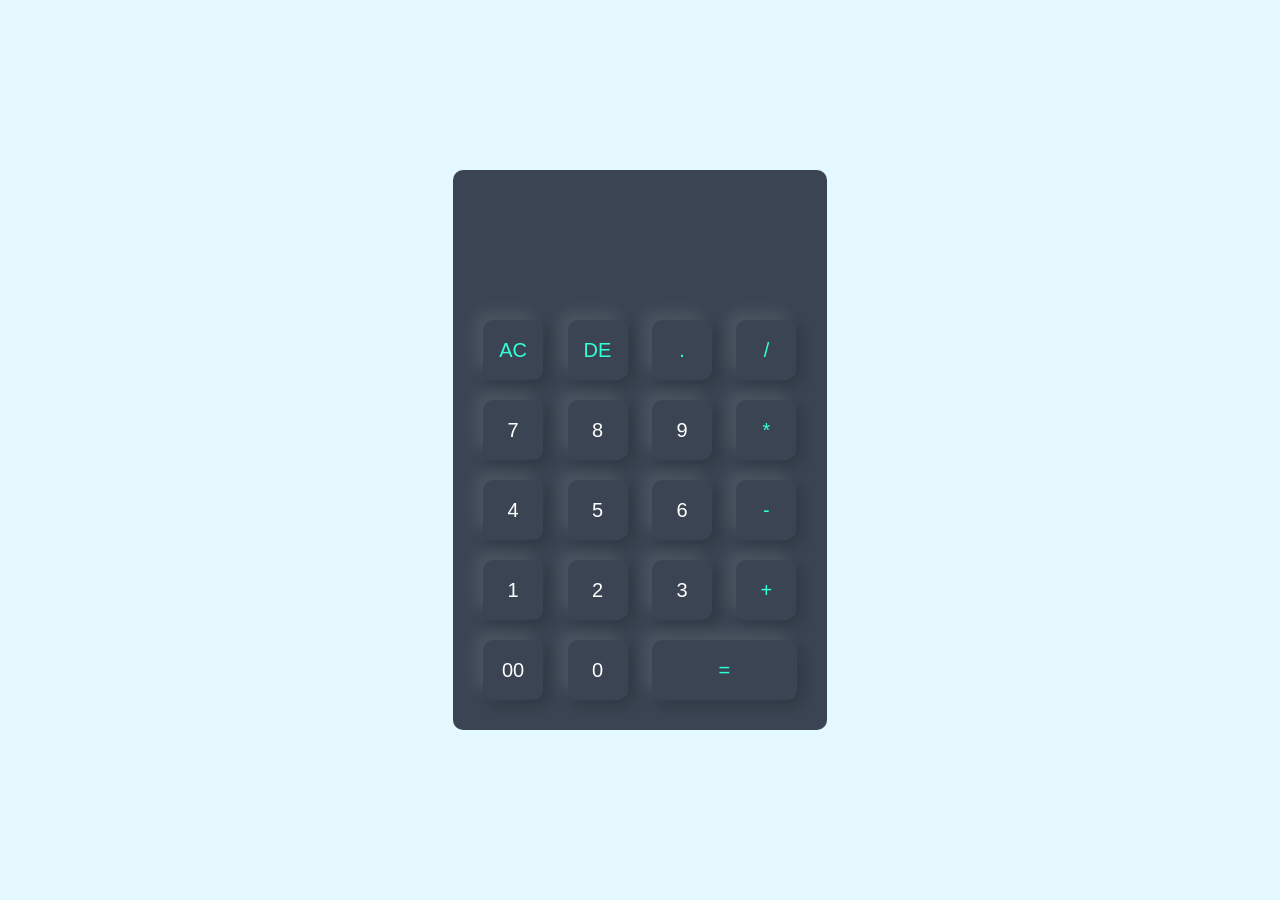
<file: javascript-calculator/index.html>
<!doctype html>
<html lang="en">
  <head>
    <meta charset="UTF-8" />
    <meta name="viewport" content="width=device-width, initial-scale=1.0" />
    <title>Javascript Calculator</title>
    <link rel="stylesheet" href="style.css" />
  </head>
  <body>
    <div class="container">
      <div class="calculator">
        <form>
          <div class="display">
            <input type="text" name="display" />
          </div>
          <div>
            <input type="button" value="AC" onclick="display.value = '' " class="operator"/>
            <input type="button" value="DE" onclick="display.value = display.value.toString().slice(0,-1)" class="operator"/>
            <input type="button" value="." onclick="display.value += '.' " class="operator"/>
            <input type="button" value="/" onclick="display.value += '/' " class="operator"/>
          </div>
          <div>
            <input type="button" value="7" onclick="display.value += '7' " />
            <input type="button" value="8" onclick="display.value += '8' " />
            <input type="button" value="9" onclick="display.value += '9' " />
            <input type="button" value="*" onclick="display.value += '*' " class="operator"/>
          </div>
          <div>
            <input type="button" value="4" onclick="display.value += '4' " />
            <input type="button" value="5" onclick="display.value += '5' " />
            <input type="button" value="6" onclick="display.value += '6' " />
            <input type="button" value="-" onclick="display.value += '-' " class="operator"/>
          </div>
          <div>
            <input type="button" value="1" onclick="display.value += '1' " />
            <input type="button" value="2" onclick="display.value += '2' " />
            <input type="button" value="3" onclick="display.value += '3' " />
            <input type="button" value="+" onclick="display.value += '+' " class="operator"/>
          </div>
          <div>
            <input type="button" value="00" onclick="display.value += '00' " />
            <input type="button" value="0" onclick="display.value += '0' " />
            <input type="button" value="=" onclick="display.value = eval(display.value)" class="equal operator" />
          </div>
        </form>
      </div>
    </div>
  </body>
</html>
</file>
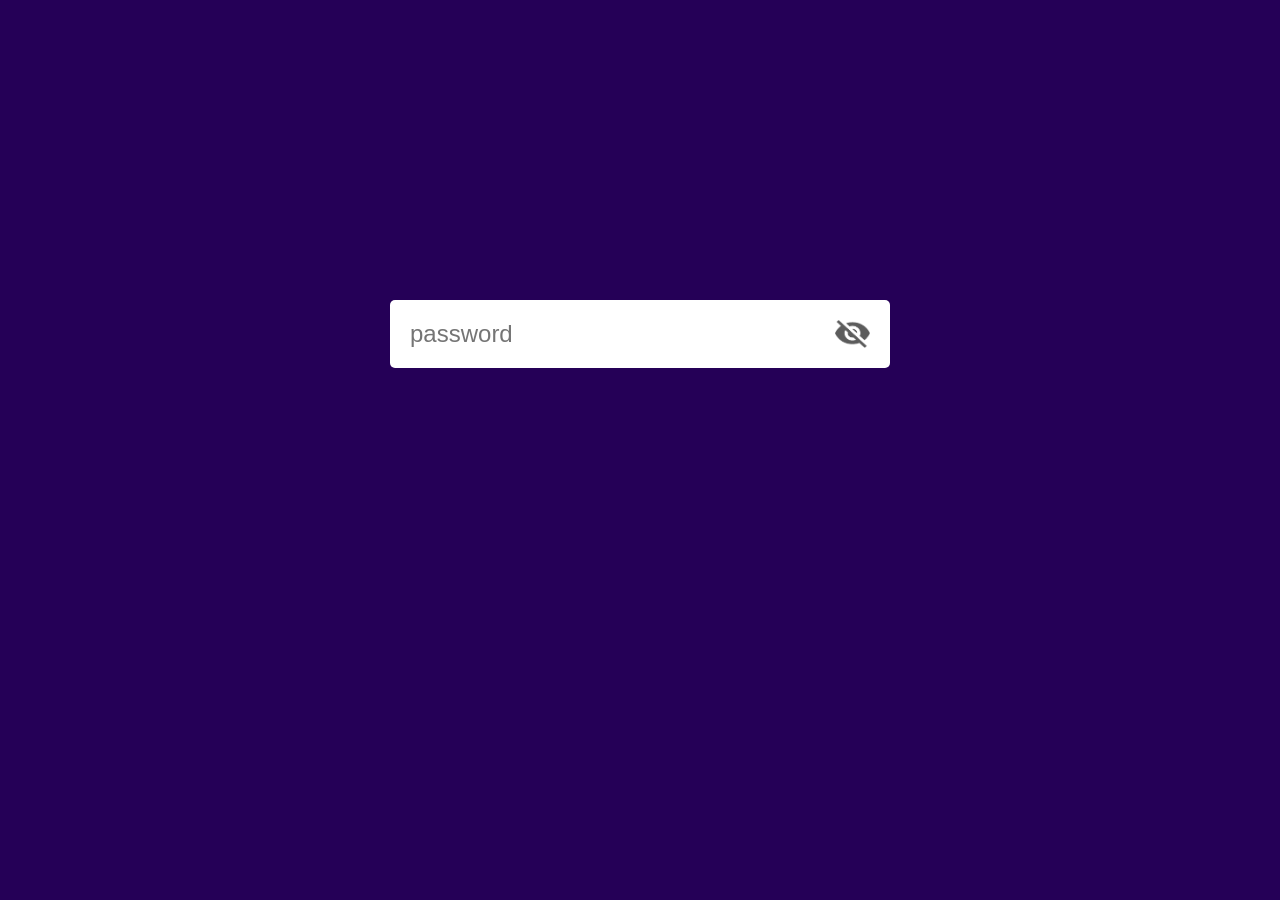
<file: password-toggle/index.html>
<!DOCTYPE html>
<html lang="en">
<head>
    <meta charset="UTF-8">
    <meta name="viewport" content="width=device-width, initial-scale=1.0">
    <title>Password Toggle</title>
    <link rel="stylesheet" href="style.css">
</head>
<body>
    <div class="input-box">
        <input type="password" placeholder="password" id="password">
        <img src="./images/eye-close.png" id="eyeicon">
    </div>

    <script src="script.js"></script>
</body>
</html>
</file>
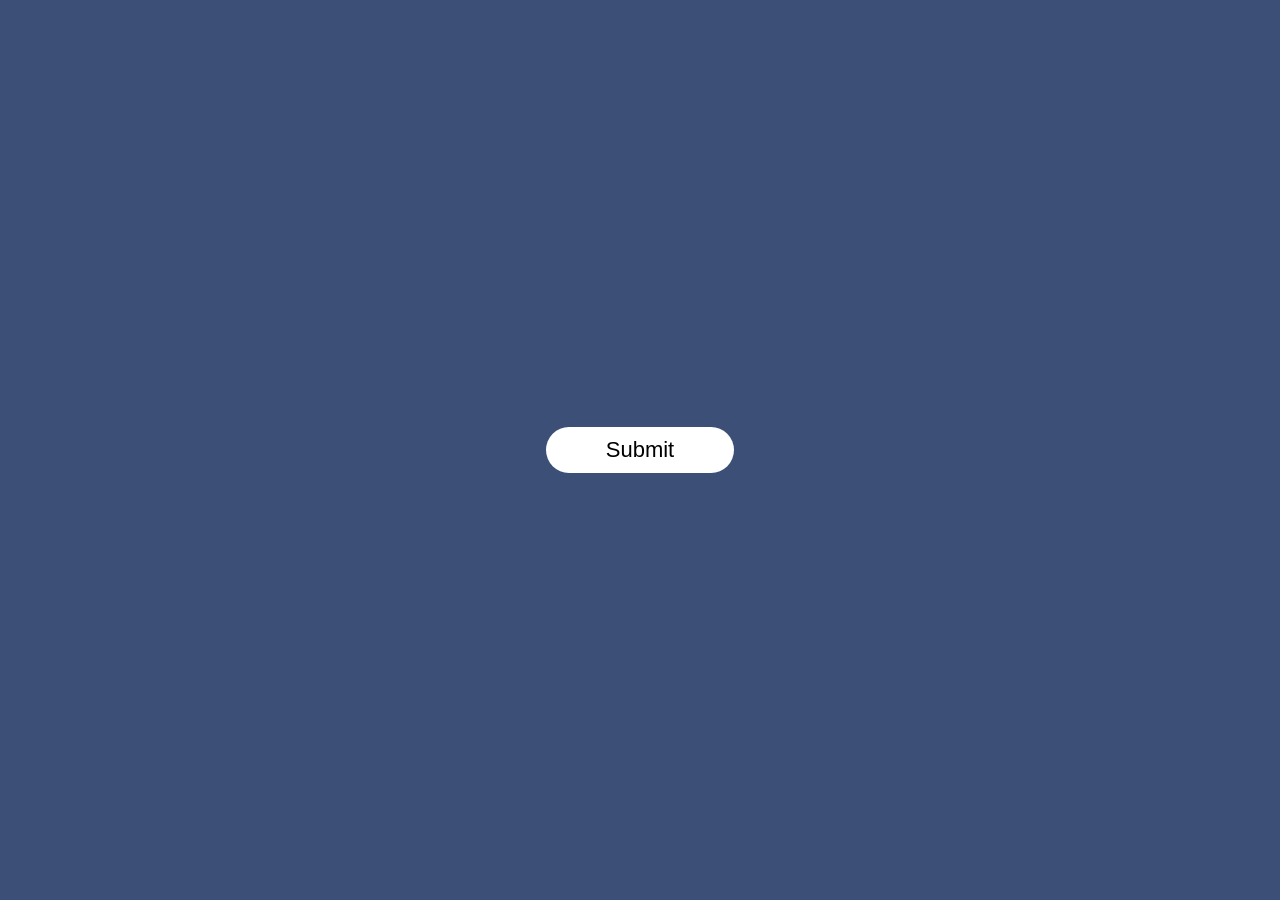
<file: popup-modal/index.html>
<!DOCTYPE html>
<html lang="en">
<head>
    <meta charset="UTF-8">
    <meta name="viewport" content="width=device-width, initial-scale=1.0">
    <title>Popup-modal</title>
    <link rel="stylesheet" href="style.css">
</head>
<body>
    <div class="container">
        <button type="submit" class="btn" onclick="openPopup()">Submit</button>
        <div class="popup" id="popup">
            <img src="images/404-tick.png">
            <h2>Thank You!</h2>
            <p>Your details has been successfully submitted. Thanks!</p>
            <button type="button" onclick="closePopup()">OK</button>
        </div>
    </div>

    <script src="script.js"></script>
</body>
</html>
</file>
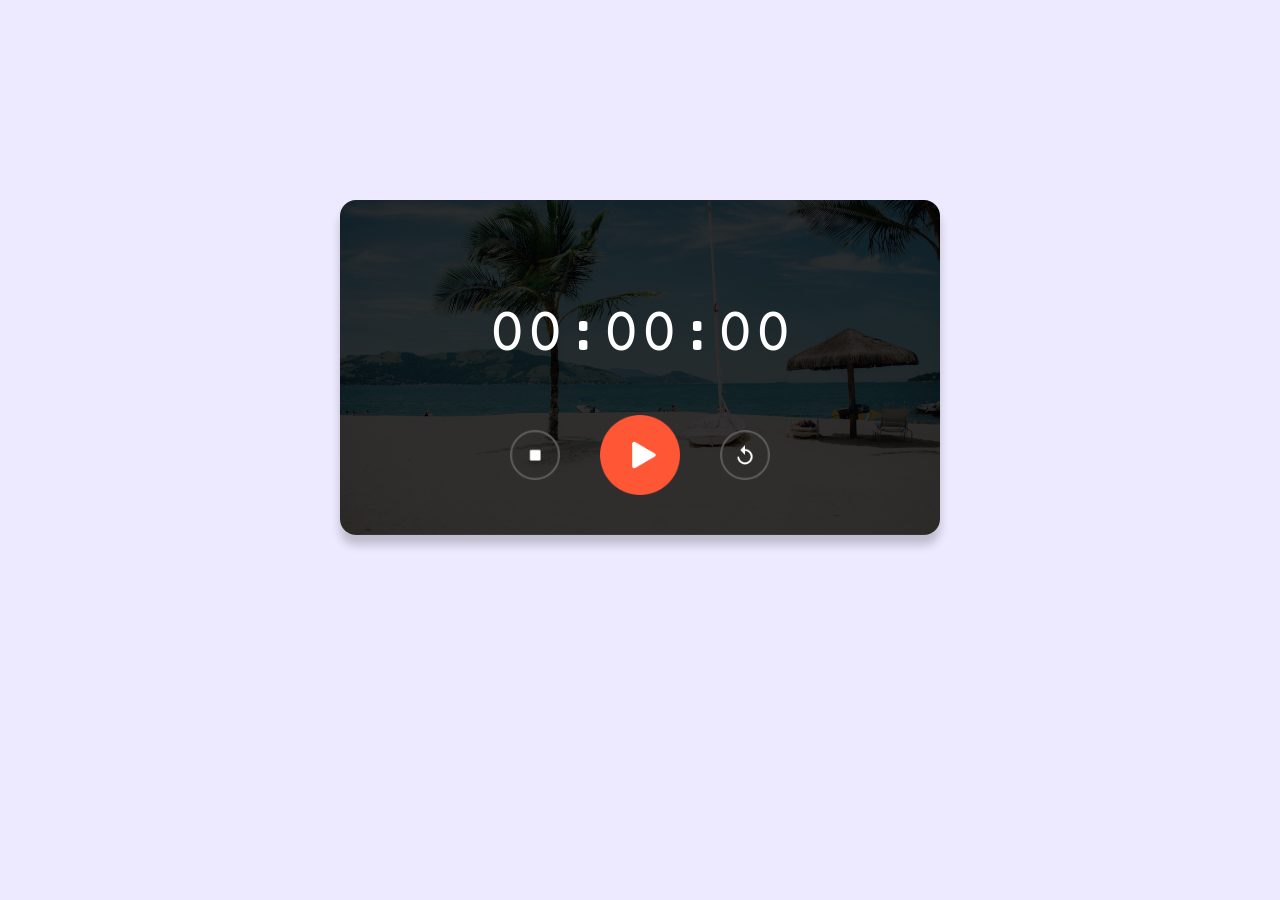
<file: stopwatch/index.html>
<!doctype html>
<html lang="en">
  <head>
    <meta charset="UTF-8" />
    <meta name="viewport" content="width=device-width, initial-scale=1.0" />
    <title>Stopwatch</title>
    <link rel="stylesheet" href="./style.css" />
  </head>
  <body>
    <div class="stopwatch">
      <h1 id="displayTime">00:00:00</h1>
      <div class="buttons">
        <img src="./images/stop.png" onclick="watchStop()"/>
        <img src="./images/start.png" onclick="watchStart()" />
        <img src="./images/reset.png" onclick="watchReset()"/>
      </div>
    </div>

    <script src="./script.js"></script>
  </body>
</html>
</file>
<file: javascript-calculator/style.css>
*{
    margin: 0;
    padding: 0;
    font-family: 'Poppins', sans-serif;
    box-sizing: border-box;
}

.container {
    width: 100%;
    height: 100vh;
    background: #e3f9ff;
    display: flex;
    align-items: center;
    justify-content: center;
}

.calculator {
    background: #3a4452;
    padding: 20px;
    border-radius: 10px;
}

.calculator form input {
    border: 0;
    outline: 0;
    height: 60px;
    width: 60px;
    border-radius: 10px;
    box-shadow: -8px -8px 15px rgba(255, 255, 255, 0.1), 5px 5px 15px rgba(0, 0, 0, 0.2);
    background: transparent;
    font-size: 20px;
    color: #fff;
    cursor: pointer;
    margin: 10px;
}

form .display {
    display: flex;
    justify-content: flex-end;
    margin: 20px 0;
}

form .display input {
    text-align: right;
    flex: 1;
    font-size: 45px;
    box-shadow: none;
}

form input.equal {
    width: 145px;
}

form input.operator {
    color: #33ffd8;
}
</file>
<file: password-toggle/style.css>
*{
    margin: 0;
    padding: 0;
    font-family: 'Poppins', sans-serif;
    box-sizing: border-box;
}

body {
    background-color: #250057;
}

.input-box {
    background: #fff;
    width: 90%;
    max-width: 500px;
    border-radius: 5px;
    padding: 10px 20px;
    margin: 300px auto;
    display: flex;
    align-items: center;
}

.input-box input {
    width: 100%;
    padding: 10px 0;
    border: 0;
    outline: 0;
    font-size: 24px;
    color: #555;
}

.input-box img {
    width: 35px;
    cursor: pointer;
}
</file>
<file: popup-modal/style.css>
* {
  margin: 0;
  padding: 0;
  font-family: "Poppins", sans-serif;
  box-sizing: border-box;
}

.container {
  width: 100%;
  height: 100vh;
  background: #3c5077;
  display: flex;
  align-items: center;
  justify-content: center;
}

.btn {
    padding: 10px 60px;
    background: #fff;
    border: 0;
    outline: none;
    cursor: pointer;
    font-size: 22px;
    font-weight: 500;
    border-radius: 30px;
}

.popup {
    width: 400px;
    background: #fff;
    border-radius: 6px;
    position: absolute;
    top: 0;
    left: 50%;
    transform: translate(-50%, -50%) scale(0.1);
    text-align: center;
    padding: 0 30px 30px;
    color: #333;
    visibility: hidden;
    transition: transform 0.4s, top 0.4s;
}

.open-popup {
    visibility: visible;
    top: 50%;
    transform: translate(-50%, -50%) scale(1);
}

.popup img {
    width: 100px;
    margin-top: -50px;
    border-radius: 50%;
    box-shadow: 0 2px 5px rgba(0, 0, 0, 0.2);
}

.popup h2 {
    font-size: 38px;
    font-weight: 500;
    margin: 30px 0 10px;
}

.popup button {
    width: 100%;
    margin-top: 50px;
    padding: 10px 0;
    background: #6fd649;
    color: #fff;
    border: 0;
    outline: none;
    font-size: 18px;
    border-radius: 4px;
    cursor: pointer;
    box-shadow: 0 2px 5px rgba(0, 0, 0, 0.2);
}

@media (max-width: 450px) {
    .popup {
        max-width: 400px;
        width: 90%;
    }
}
</file>
<file: stopwatch/style.css>
@import url("https://fonts.googleapis.com/css2?family=Courier+Prime:ital@1&display=swap");

body {
  background-color: #edeaff;
  font-family: "Courier Prime", monospace;
}

.stopwatch {
  width: 90%;
  max-width: 600px;
  background-image:
    linear-gradient(rgba(0, 0, 0, 0.8), rgba(0, 0, 0, 0.8)),
    url(images/background.png);
  background-size: cover;
  background-position: center;
  text-align: center;
  padding: 40px 0;
  color: #fff;
  margin: 200px auto 0;
  box-shadow: 0 10px 10px rgba(0, 0, 0, 0.2);
  border-radius: 16px;
}

.stopwatch h1 {
  margin-top: 60px;
  font-size: 64px;
  font-weight: 300;
}

.buttons {
  display: flex;
  align-items: center;
  justify-content: center;
}

.buttons img {
    width: 50px;
    margin: 0 20px;
    cursor: pointer;
}

.buttons img:nth-child(2){
    width: 80px;
}
</file>
